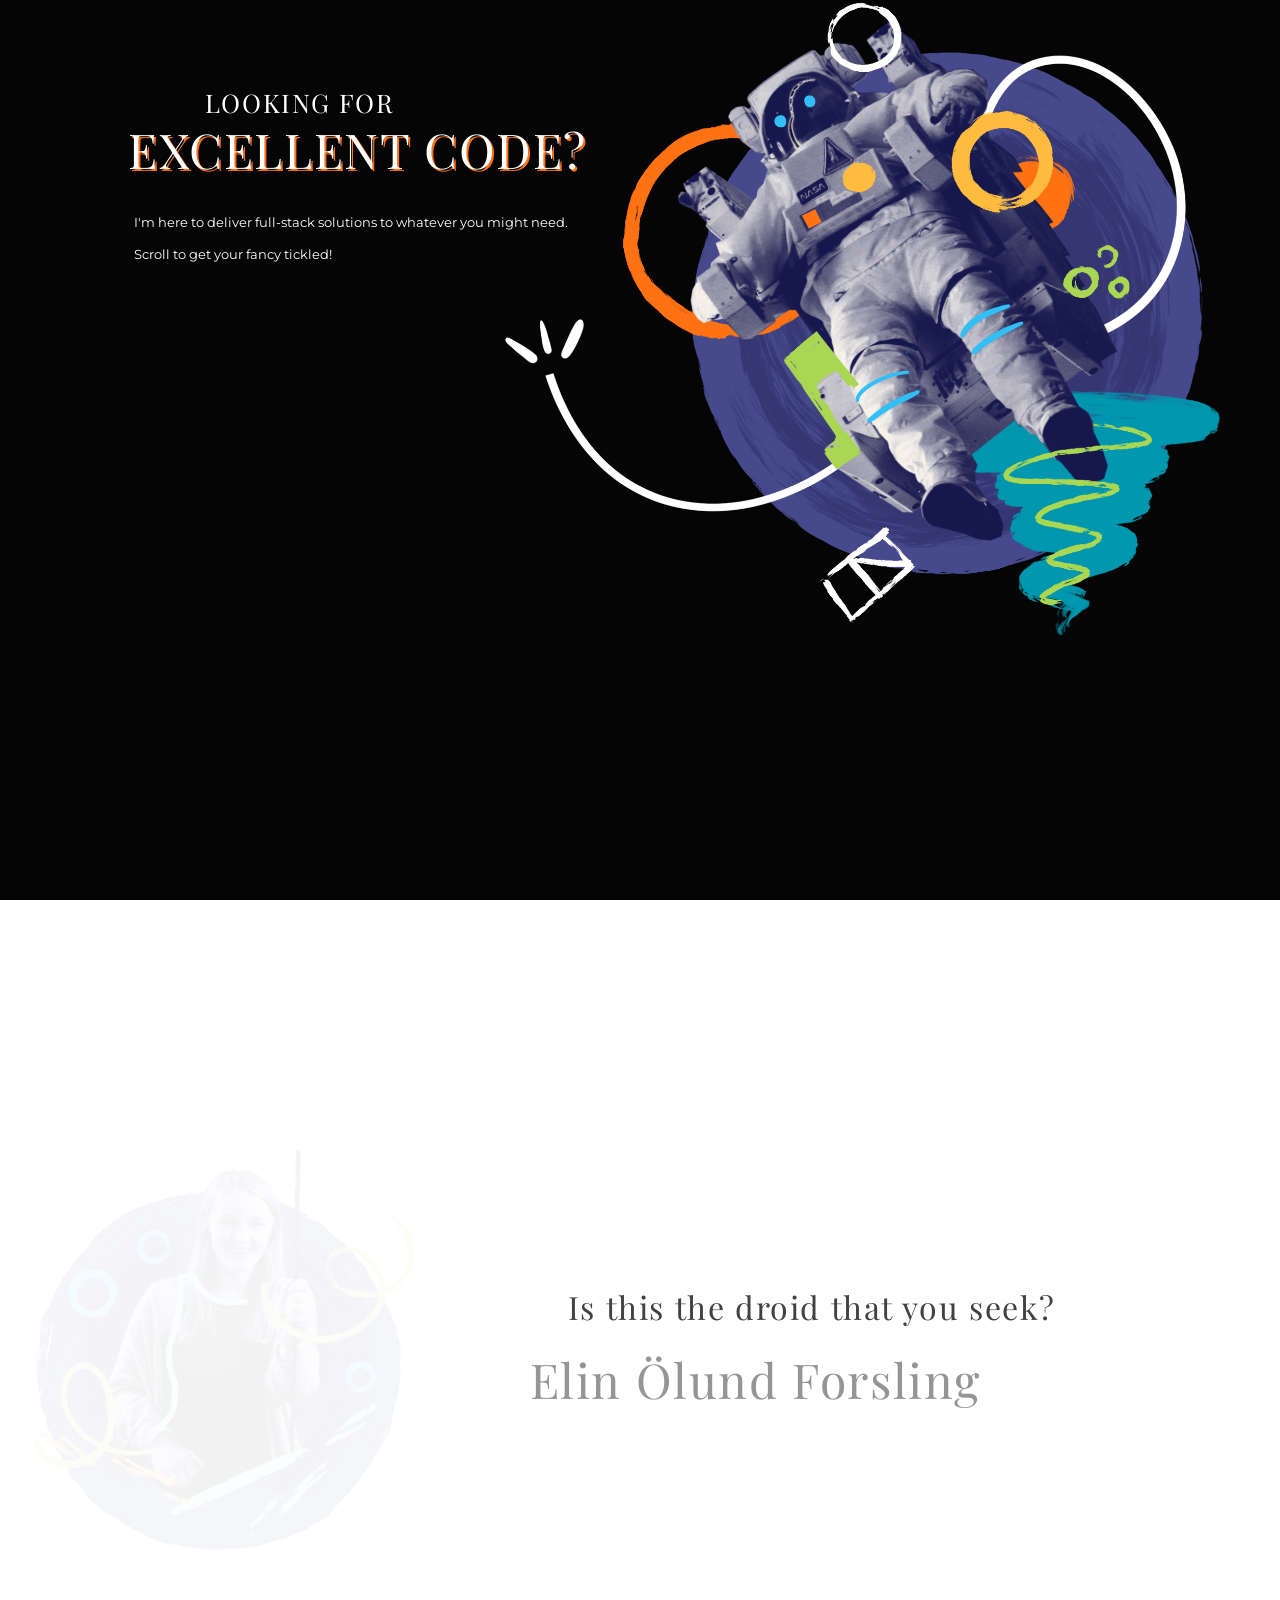
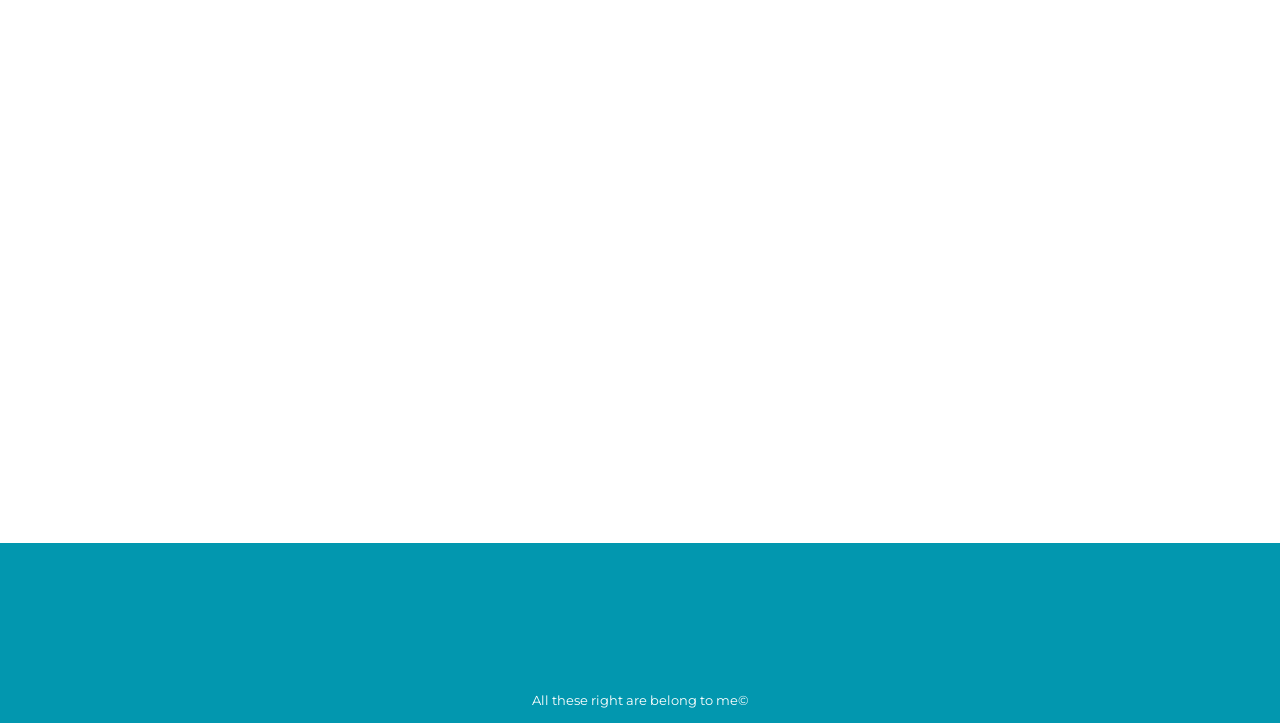
<file: index.html>
<!doctype html><html lang="en"><head><meta charset="utf-8"/><link rel="icon" href="/astronaut.ico"/><meta name="viewport" content="width=device-width,initial-scale=1"/><meta name="theme-color" content="#000000"/><meta name="description" content="Portfolio for Elin Ölund Forsling"/><link rel="manifest" href="/manifest.json"/><link rel="preconnect" href="https://fonts.gstatic.com"/><link href="https://fonts.googleapis.com/css2?family=Montserrat:ital,wght@0,100;0,200;0,300;0,400;0,500;0,600;0,700;1,100;1,200;1,300;1,400;1,500;1,600;1,700&family=Playfair+Display:ital,wght@0,400;0,500;1,400;1,500&display=swap" rel="stylesheet"/><title>Elin's Portfolio</title><link href="/static/css/main.5719420f.chunk.css" rel="stylesheet"></head><body><noscript>You need to enable JavaScript to run this app.</noscript><div id="root"></div><script>!function(e){function r(r){for(var n,l,i=r[0],f=r[1],p=r[2],c=0,s=[];c<i.length;c++)l=i[c],Object.prototype.hasOwnProperty.call(o,l)&&o[l]&&s.push(o[l][0]),o[l]=0;for(n in f)Object.prototype.hasOwnProperty.call(f,n)&&(e[n]=f[n]);for(a&&a(r);s.length;)s.shift()();return u.push.apply(u,p||[]),t()}function t(){for(var e,r=0;r<u.length;r++){for(var t=u[r],n=!0,i=1;i<t.length;i++){var f=t[i];0!==o[f]&&(n=!1)}n&&(u.splice(r--,1),e=l(l.s=t[0]))}return e}var n={},o={1:0},u=[];function l(r){if(n[r])return n[r].exports;var t=n[r]={i:r,l:!1,exports:{}};return e[r].call(t.exports,t,t.exports,l),t.l=!0,t.exports}l.m=e,l.c=n,l.d=function(e,r,t){l.o(e,r)||Object.defineProperty(e,r,{enumerable:!0,get:t})},l.r=function(e){"undefined"!=typeof Symbol&&Symbol.toStringTag&&Object.defineProperty(e,Symbol.toStringTag,{value:"Module"}),Object.defineProperty(e,"__esModule",{value:!0})},l.t=function(e,r){if(1&r&&(e=l(e)),8&r)return e;if(4&r&&"object"==typeof e&&e&&e.__esModule)return e;var t=Object.create(null);if(l.r(t),Object.defineProperty(t,"default",{enumerable:!0,value:e}),2&r&&"string"!=typeof e)for(var n in e)l.d(t,n,function(r){return e[r]}.bind(null,n));return t},l.n=function(e){var r=e&&e.__esModule?function(){return e.default}:function(){return e};return l.d(r,"a",r),r},l.o=function(e,r){return Object.prototype.hasOwnProperty.call(e,r)},l.p="/";var i=this["webpackJsonpelin-portfolio"]=this["webpackJsonpelin-portfolio"]||[],f=i.push.bind(i);i.push=r,i=i.slice();for(var p=0;p<i.length;p++)r(i[p]);var a=f;t()}([])</script><script src="/static/js/2.32aad266.chunk.js"></script><script src="/static/js/main.dbf91716.chunk.js"></script></body></html>
</file>
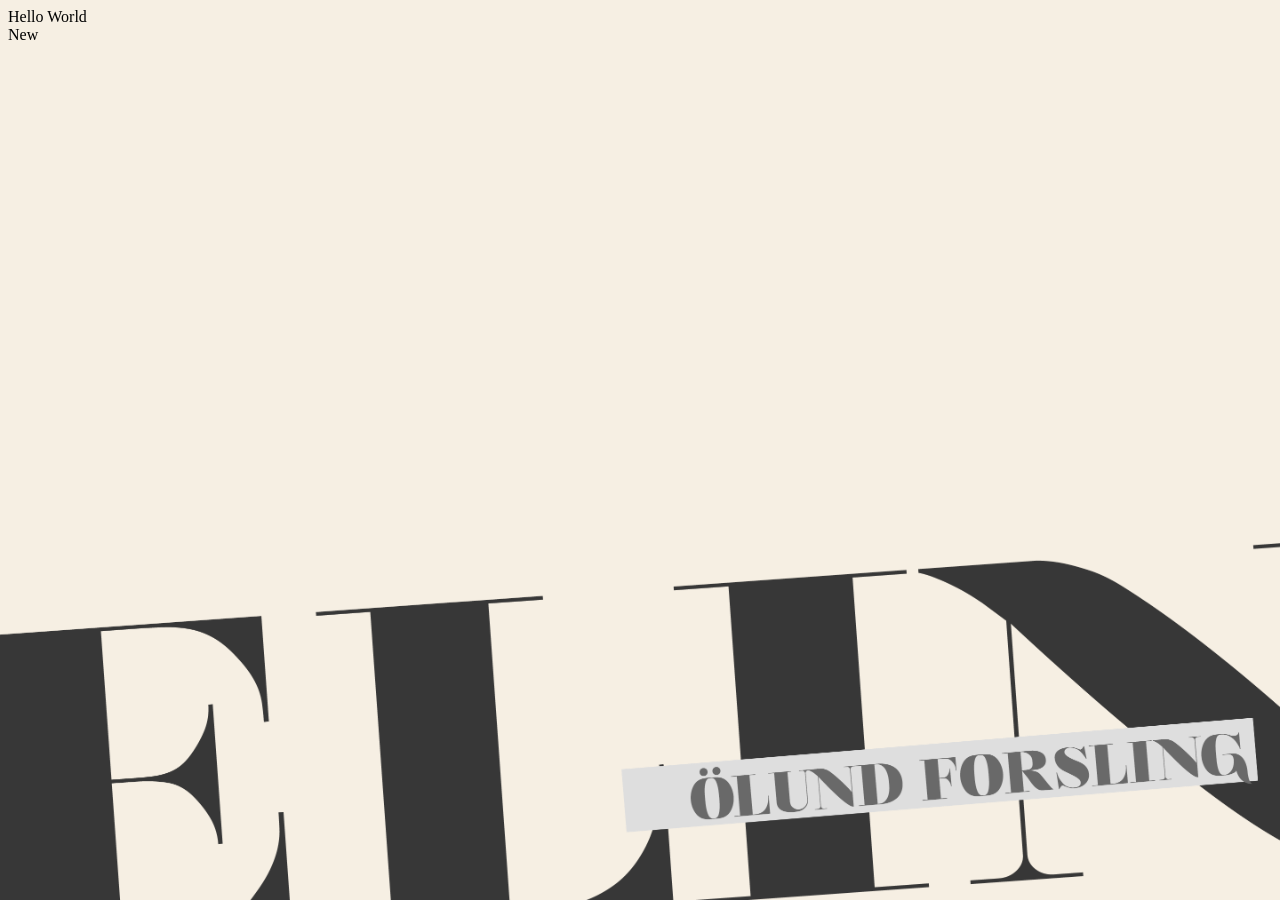
<file: old/index.html>
﻿<html>
<head>
    <title>Hello</title>
    <meta charset="utf-8" />
    <meta name="viewport" content="width=device-width, initial-scale=1">
    <link rel="stylesheet" type="text/css" href="stylesheet.css">
</head>
<body>

Hello World
    <br />New

</body>
</html>
</file>
<file: static/css/main.5719420f.chunk.css>
body{margin:0;-webkit-font-smoothing:antialiased;-moz-osx-font-smoothing:grayscale;font-family:"Montserrat",sans-serif;font-size:.8rem;line-height:1.2rem;background-color:transparent}p{color:#333}code{font-family:source-code-pro,Menlo,Monaco,Consolas,"Courier New",monospace}h1,h2,h3,h4,h5{font-family:"Playfair Display",serif;letter-spacing:.1rem}h1{font-size:3rem;line-height:3rem}h1,h2{font-weight:400}h2{font-size:2rem;text-indent:3rem;line-height:2rem}h3{font-size:1.6rem;font-weight:400;line-height:1.6rem}a{text-decoration:none;color:#0297af}a:hover{color:#a9d752}button{padding:10px 20px;font-family:"Montserrat",sans-serif;font-weight:600;border:1px solid #a9d752;outline:none;background-color:#f9f9f9}button:hover{background-color:#474a8c;color:#fff;border:1px solid #353672}.about{height:100vh;width:100%;display:flex;flex-direction:row;justify-content:center;align-items:center}.about-text{width:50%}.about-image{width:30%;height:100%;position:relative;background:url(/static/media/portrait_cropped.c26eb1af.png) no-repeat 50%;background-size:contain}.landing{height:100vh;width:100vw;background-color:#111;z-index:-1;color:#fff}.landing-text{position:absolute;left:10%;top:10%}.landing-text p{color:#fff;text-indent:.5em}.landing-text h3{text-shadow:1px 1px #000;margin-bottom:10px;text-indent:3em}.landing-text h1{text-shadow:2px 2px #ff7114;margin-top:0}.app{background-image:url(/static/media/astronaut_cropped.a4b537d0.png);background-size:contain;background-repeat:no-repeat;background-color:transparent;background-position-x:90%;width:100%;height:50em;z-index:100}#noise,.app{position:absolute;overflow:hidden}#noise{top:0;left:0;height:100vh;width:100vw;pointer-events:none;z-index:0}#noise:before{content:"";position:absolute;top:-100%;left:-100%;height:300%;width:300%;background:url(http://fariskassim.com/stage/codepenstuff/noise.png) #000;pointer-events:none;display:block;opacity:.7;animation:grain 5s steps(10) infinite;will-change:transform}@keyframes grain{0%,to{transform:translate(0)}10%{transform:translate(-5%,-10%)}20%{transform:translate(-15%,5%)}30%{transform:translate(7%,-25%)}40%{transform:translate(21%,25%)}50%{transform:translate(-25%,10%)}60%{transform:translate(15%,5%)}70%{transform:translateY(15%)}80%{transform:translate(25%,35%)}90%{transform:translate(-10%,10%)}}@keyframes grain2{0%,to{transform:translate(0)}10%{transform:translate(-1%,-2%)}20%{transform:translate(-3%,1%)}30%{transform:translate(3%,-5%)}40%{transform:translate(5%,5%)}50%{transform:translate(-5%,2%)}60%{transform:translate(3%,1%)}70%{transform:translateY(5%)}80%{transform:translate(5%,7%)}90%{transform:translate(-2%,2%)}}.presentation{display:flex;flex-direction:row;justify-content:space-around;width:100%;margin-bottom:30px;overflow:hidden;z-index:100;background-color:#fff}.reversed{flex-direction:row-reverse!important}.presentation button{margin:5px}.presentation-text{width:40%;margin:5%;position:relative;z-index:1}.presentation-image{width:40%;margin:5%;position:relative;cursor:pointer}.ahoy-image{background:url(/static/media/screenshot-ahoy.53e1cbec.png) no-repeat 50%;background-size:contain}.museion-image{background:url(/static/media/screenshot-museion.10f36e44.png) no-repeat 50%;background-size:contain}.eclipse-image{background:url(/static/media/screenshot-eclipse.64a578e2.png) no-repeat 50%;background-size:contain}.minesweeper-image{background:url(/static/media/screenshot-minesweeper.4aa6568a.png) no-repeat 50%;background-size:contain}.hel-image{background:url(/static/media/screenshot-hel.21446a7e.png) no-repeat 50%;background-size:contain}.listknife-image{background:url(/static/media/screenshot-listknife.00fe0b78.png) no-repeat 50%;background-size:contain}.language-list{display:flex;flex-direction:row;list-style:none;text-indent:0;-webkit-padding-start:0;padding-inline-start:0}.language-icon{width:30px;height:30px;margin-right:5px}.dialog{top:50%;transform:translateY(-50%);z-index:300}.image{max-width:80vw}.contact{width:100%;height:80vh;display:flex;flex-direction:row;justify-content:center;align-items:center;margin-bottom:20px}.contact-text{width:50%}.contact-image{width:30%;height:100%;position:relative;background:url(/static/media/contact_cropped.00857b5d.png) no-repeat 50%;background-size:contain}.contact-form input,textarea{font-family:"Playfair Display",serif;width:100%;margin:5px 0;padding:10px}.contact-form input:focus,textarea:focus{outline:none}.footer{background-color:#0297af;height:20vh;width:100%;display:flex;justify-content:center;align-items:flex-end}.footer p{color:#fff}
/*# sourceMappingURL=main.5719420f.chunk.css.map */
</file>
<file: old/stylesheet.css>
﻿body {
    background-image: url("images/elin2.png");
    background-color: #f6efe3;
    background-repeat: no-repeat;
    background-size: 100% auto;
    background-position-y: bottom;
}
</file>
